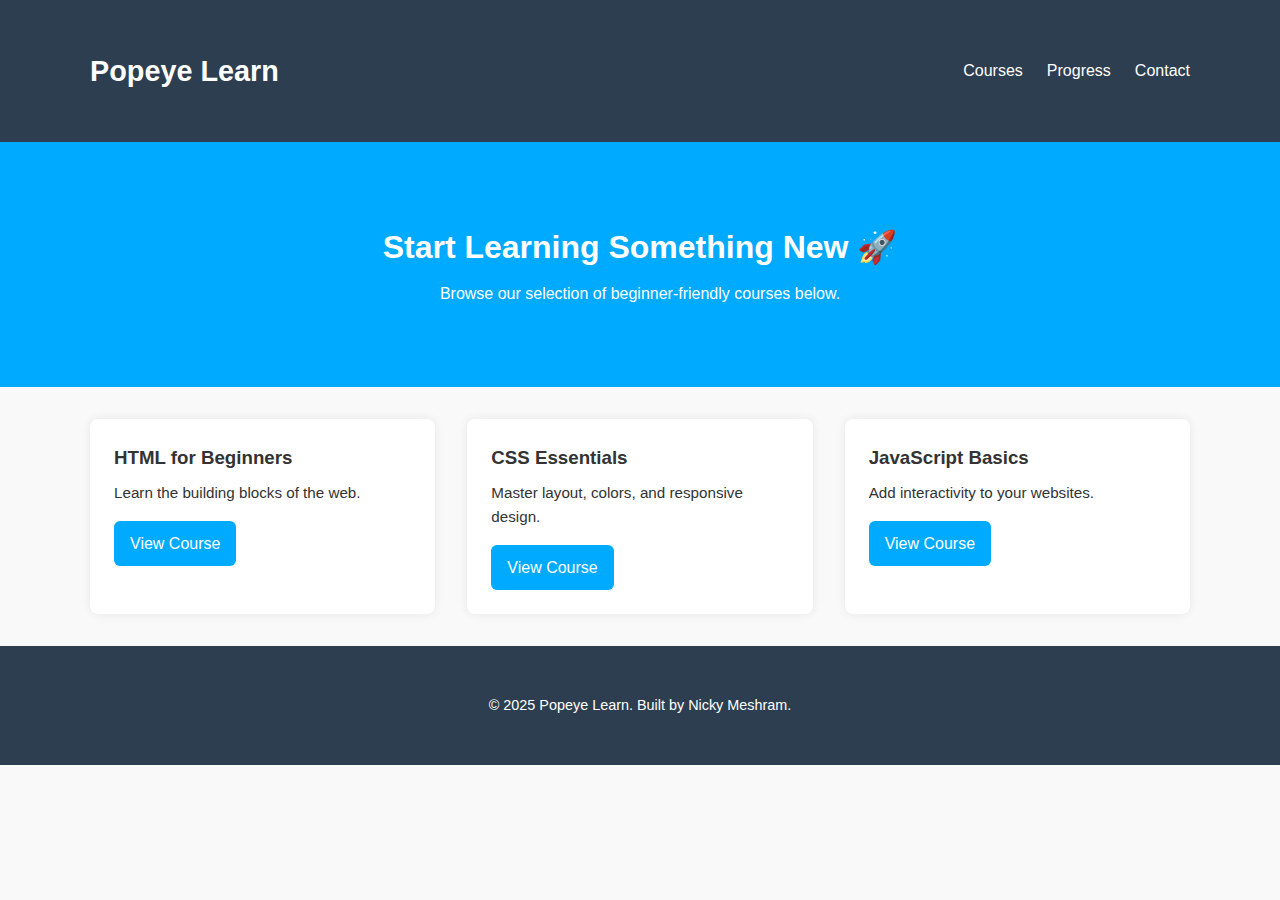
<file: index.html>
<!DOCTYPE html>
<html lang="en">
<head>
  <meta charset="UTF-8" />
  <meta name="viewport" content="width=device-width, initial-scale=1.0"/>
  <title>Popeye Learn – Courses</title>
  <link rel="stylesheet" href="style.css" />
</head>
<body>
  <header>
    <div class="container nav">
      <h1 class="logo">Popeye Learn</h1>
      <nav>
        <ul>
          <li><a href="index.html">Courses</a></li>
          <li><a href="#">Progress</a></li>
          <li><a href="#">Contact</a></li>
        </ul>
      </nav>
    </div>
  </header>

  <section class="hero">
    <div class="container">
      <h2>Start Learning Something New 🚀</h2>
      <p>Browse our selection of beginner-friendly courses below.</p>
    </div>
  </section>

  <section class="course-list container">
    <div class="course-card">
      <h3>HTML for Beginners</h3>
      <p>Learn the building blocks of the web.</p>
      <a href="course.html">View Course</a>
    </div>
    <div class="course-card">
      <h3>CSS Essentials</h3>
      <p>Master layout, colors, and responsive design.</p>
      <a href="course-css.html">View Course</a>
    </div>
    <div class="course-card">
      <h3>JavaScript Basics</h3>
      <p>Add interactivity to your websites.</p>
      <a href="course-js.html">View Course</a>
    </div>
  </section>

  <footer>
    <div class="container">
      <p>© 2025 Popeye Learn. Built by Nicky Meshram.</p>
    </div>
  </footer>
</body>
</html>
</file>
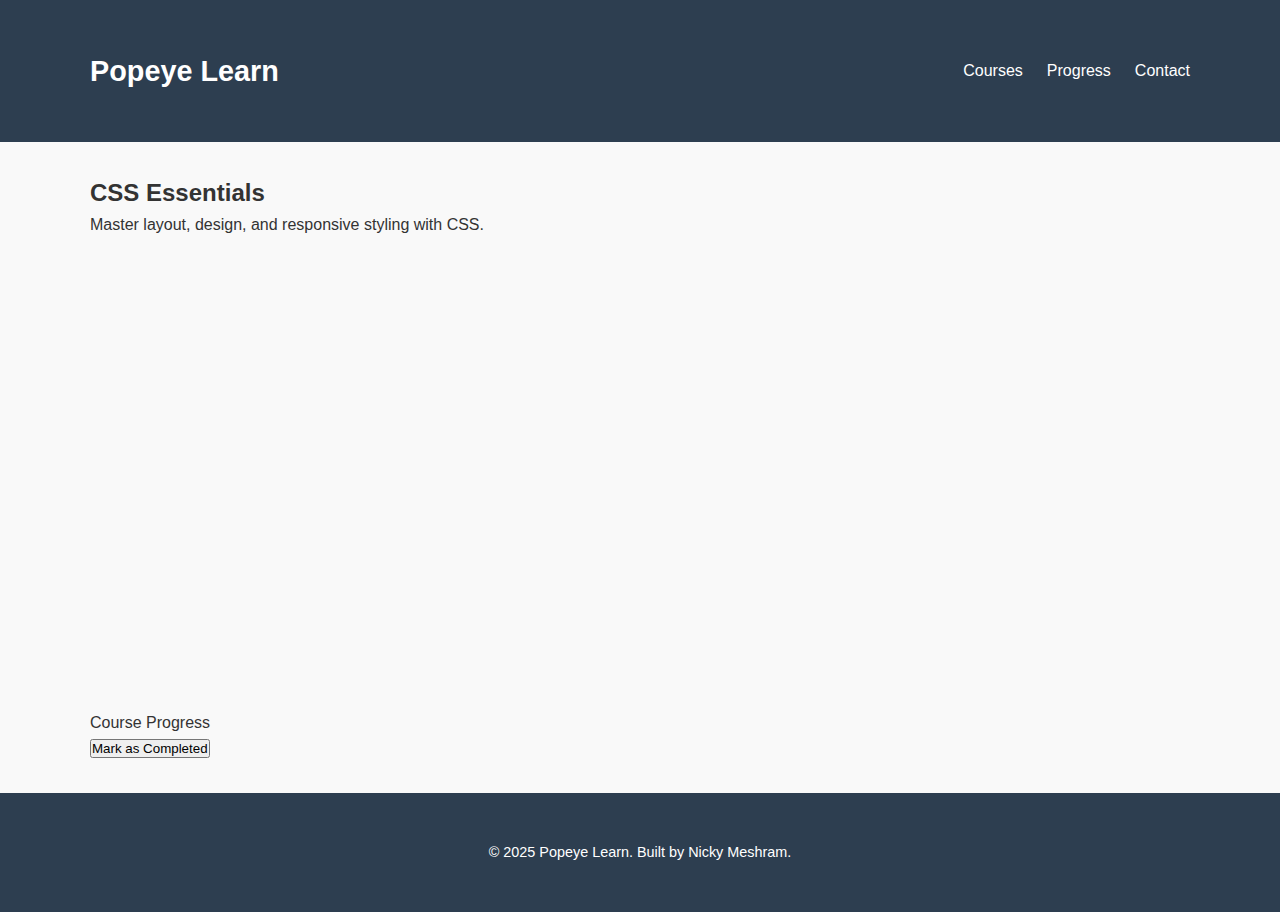
<file: course-css.html>
<!DOCTYPE html>
<html lang="en">
<head>
  <meta charset="UTF-8" />
  <meta name="viewport" content="width=device-width, initial-scale=1.0"/>
  <title>CSS Essentials – Course</title>
  <link rel="stylesheet" href="style.css" />
</head>
<body>
  <header>
    <div class="container nav">
      <h1 class="logo">Popeye Learn</h1>
      <nav>
        <ul>
          <li><a href="index.html">Courses</a></li>
          <li><a href="#">Progress</a></li>
          <li><a href="#">Contact</a></li>
        </ul>
      </nav>
    </div>
  </header>

  <section class="container">
    <h2>CSS Essentials</h2>
    <p>Master layout, design, and responsive styling with CSS.</p>

    <div class="video-container" style="margin: 2rem 0;">
      <iframe width="100%" height="400" src="https://www.youtube.com/embed/1PnVor36_40"
        title="CSS Essentials" frameborder="0"
        allow="accelerometer; autoplay; clipboard-write; encrypted-media; gyroscope; picture-in-picture"
        allowfullscreen></iframe>
    </div>

    <div class="progress-wrapper">
      <p>Course Progress</p>
      <div class="progress-bar">
        <div class="progress-fill" style="width: 60%;"></div>
      </div>
      <button class="btn">Mark as Completed</button>
    </div>
  </section>

  <footer>
    <div class="container">
      <p>© 2025 Popeye Learn. Built by Nicky Meshram.</p>
    </div>
  </footer>

  <script src="script.js"></script>
</body>
</html>
</file>
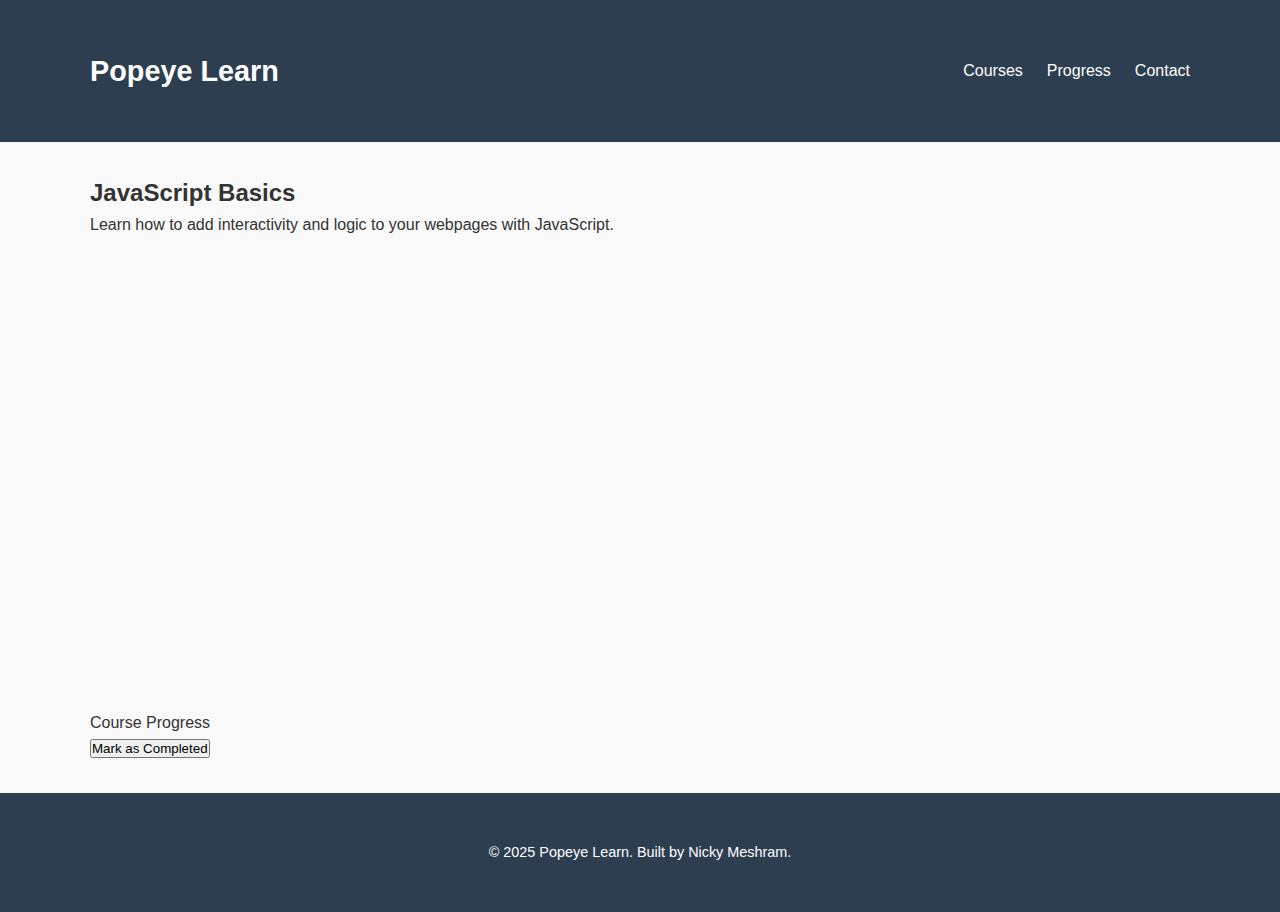
<file: course-js.html>
<!DOCTYPE html>
<html lang="en">
<head>
  <meta charset="UTF-8" />
  <meta name="viewport" content="width=device-width, initial-scale=1.0"/>
  <title>JavaScript Basics – Course</title>
  <link rel="stylesheet" href="style.css" />
</head>
<body>
  <header>
    <div class="container nav">
      <h1 class="logo">Popeye Learn</h1>
      <nav>
        <ul>
          <li><a href="index.html">Courses</a></li>
          <li><a href="#">Progress</a></li>
          <li><a href="#">Contact</a></li>
        </ul>
      </nav>
    </div>
  </header>

  <section class="container">
    <h2>JavaScript Basics</h2>
    <p>Learn how to add interactivity and logic to your webpages with JavaScript.</p>

    <div class="video-container" style="margin: 2rem 0;">
      <iframe width="100%" height="400" src="https://www.youtube.com/embed/W6NZfCO5SIk"
        title="JavaScript Basics" frameborder="0"
        allow="accelerometer; autoplay; clipboard-write; encrypted-media; gyroscope; picture-in-picture"
        allowfullscreen></iframe>
    </div>

    <div class="progress-wrapper">
      <p>Course Progress</p>
      <div class="progress-bar">
        <div class="progress-fill" style="width: 25%;"></div>
      </div>
      <button class="btn">Mark as Completed</button>
    </div>
  </section>

  <footer>
    <div class="container">
      <p>© 2025 Popeye Learn. Built by Nicky Meshram.</p>
    </div>
  </footer>

  <script src="script.js"></script>
</body>
</html>
</file>
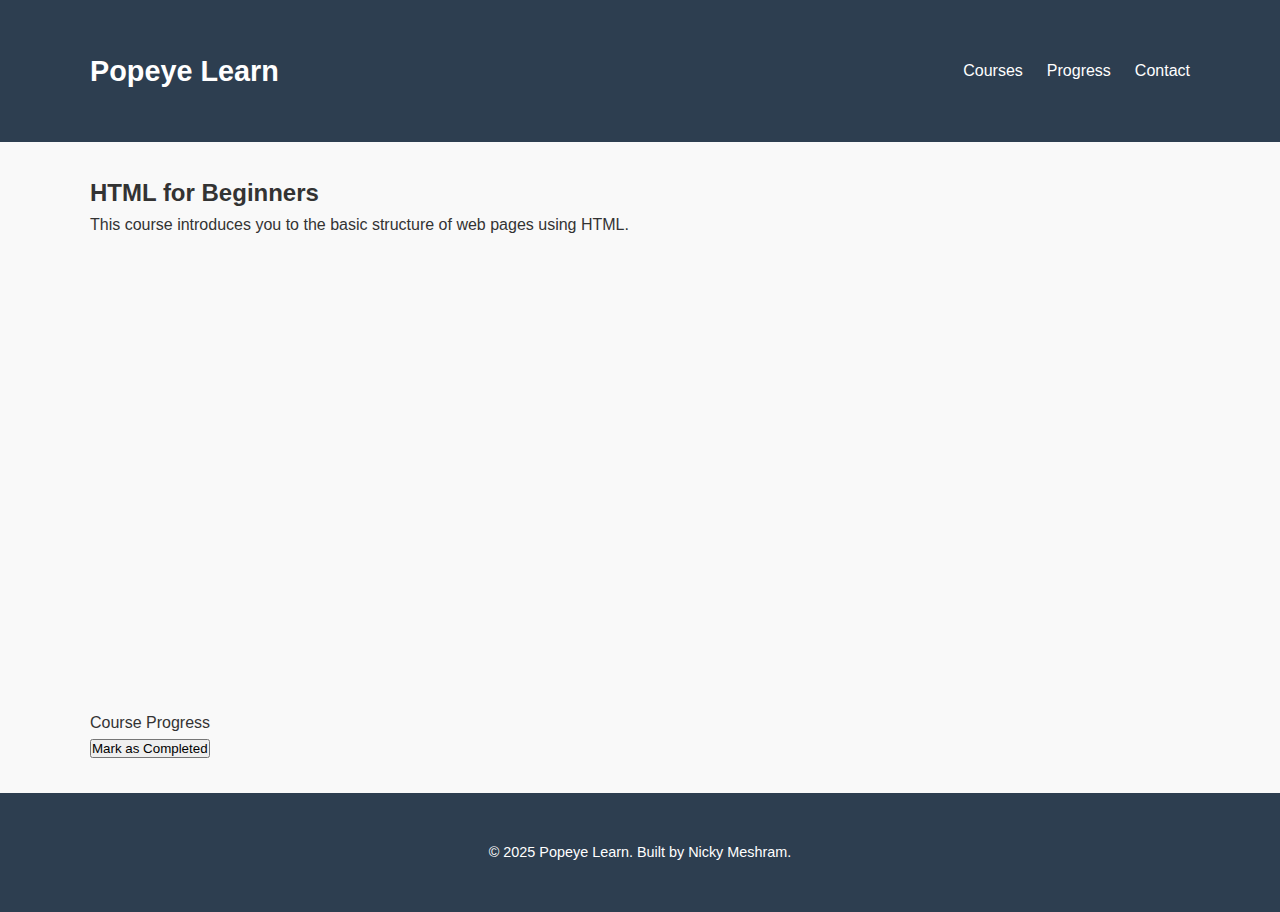
<file: course.html>
<!DOCTYPE html>
<html lang="en">
<head>
  <meta charset="UTF-8" />
  <meta name="viewport" content="width=device-width, initial-scale=1.0"/>
  <title>HTML for Beginners – Course</title>
  <link rel="stylesheet" href="style.css" />
</head>
<body>
  <header>
    <div class="container nav">
      <h1 class="logo">Popeye Learn</h1>
      <nav>
        <ul>
          <li><a href="index.html">Courses</a></li>
          <li><a href="#">Progress</a></li>
          <li><a href="#">Contact</a></li>
        </ul>
      </nav>
    </div>
  </header>

  <section class="container">
    <h2>HTML for Beginners</h2>
    <p>This course introduces you to the basic structure of web pages using HTML.</p>

    <div class="video-container" style="margin: 2rem 0;">
      <iframe width="100%" height="400" src="https://www.youtube.com/embed/qz0aGYrrlhU" 
        title="HTML for Beginners" frameborder="0"
        allow="accelerometer; autoplay; clipboard-write; encrypted-media; gyroscope; picture-in-picture" 
        allowfullscreen></iframe>
    </div>

    <div class="progress-wrapper">
      <p>Course Progress</p>
      <div class="progress-bar">
        <div class="progress-fill" style="width: 40%;"></div>
      </div>
      <button class="btn">Mark as Completed</button>
    </div>
  </section>

  <footer>
    <div class="container">
      <p>© 2025 Popeye Learn. Built by Nicky Meshram.</p>
    </div>
  </footer>
</body>
</html>
</file>
<file: style.css>
/* Reset and base */
* {
  margin: 0;
  padding: 0;
  box-sizing: border-box;
}

body {
  font-family: 'Segoe UI', Tahoma, Geneva, Verdana, sans-serif;
  background-color: #f9f9f9;
  color: #333;
  line-height: 1.6;
}

/* Container utility */
.container {
  width: 90%;
  max-width: 1100px;
  margin: auto;
  padding: 2rem 0;
}

/* Header */
header {
  background-color: #2d3e50;
  color: white;
  padding: 1rem 0;
}

.nav {
  display: flex;
  justify-content: space-between;
  align-items: center;
}

.logo {
  font-size: 1.8rem;
  font-weight: bold;
}

nav ul {
  list-style: none;
  display: flex;
  gap: 1.5rem;
}

nav a {
  color: white;
  text-decoration: none;
  font-weight: 500;
}

nav a:hover {
  border-bottom: 2px solid #00aaff;
}

/* Hero section */
.hero {
  background-color: #00aaff;
  color: white;
  padding: 3rem 0;
  text-align: center;
}

.hero h2 {
  font-size: 2rem;
  margin-bottom: 0.5rem;
}

/* Course cards */
.course-list {
  display: grid;
  grid-template-columns: repeat(auto-fit, minmax(280px, 1fr));
  gap: 2rem;
  padding: 2rem 0;
}

.course-card {
  background-color: white;
  border-radius: 8px;
  padding: 1.5rem;
  box-shadow: 0 0 10px rgba(0, 0, 0, 0.08);
  transition: transform 0.2s;
}

.course-card:hover {
  transform: translateY(-5px);
}

.course-card h3 {
  margin-bottom: 0.5rem;
}

.course-card p {
  font-size: 0.95rem;
  margin-bottom: 1rem;
}

.course-card a {
  text-decoration: none;
  background-color: #00aaff;
  color: white;
  padding: 0.6rem 1rem;
  border-radius: 6px;
  display: inline-block;
  transition: background-color 0.3s;
}

.course-card a:hover {
  background-color: #0077cc;
}

/* Footer */
footer {
  background-color: #2d3e50;
  color: white;
  text-align: center;
  padding: 1rem 0;
  font-size: 0.9rem;
}
</file>
